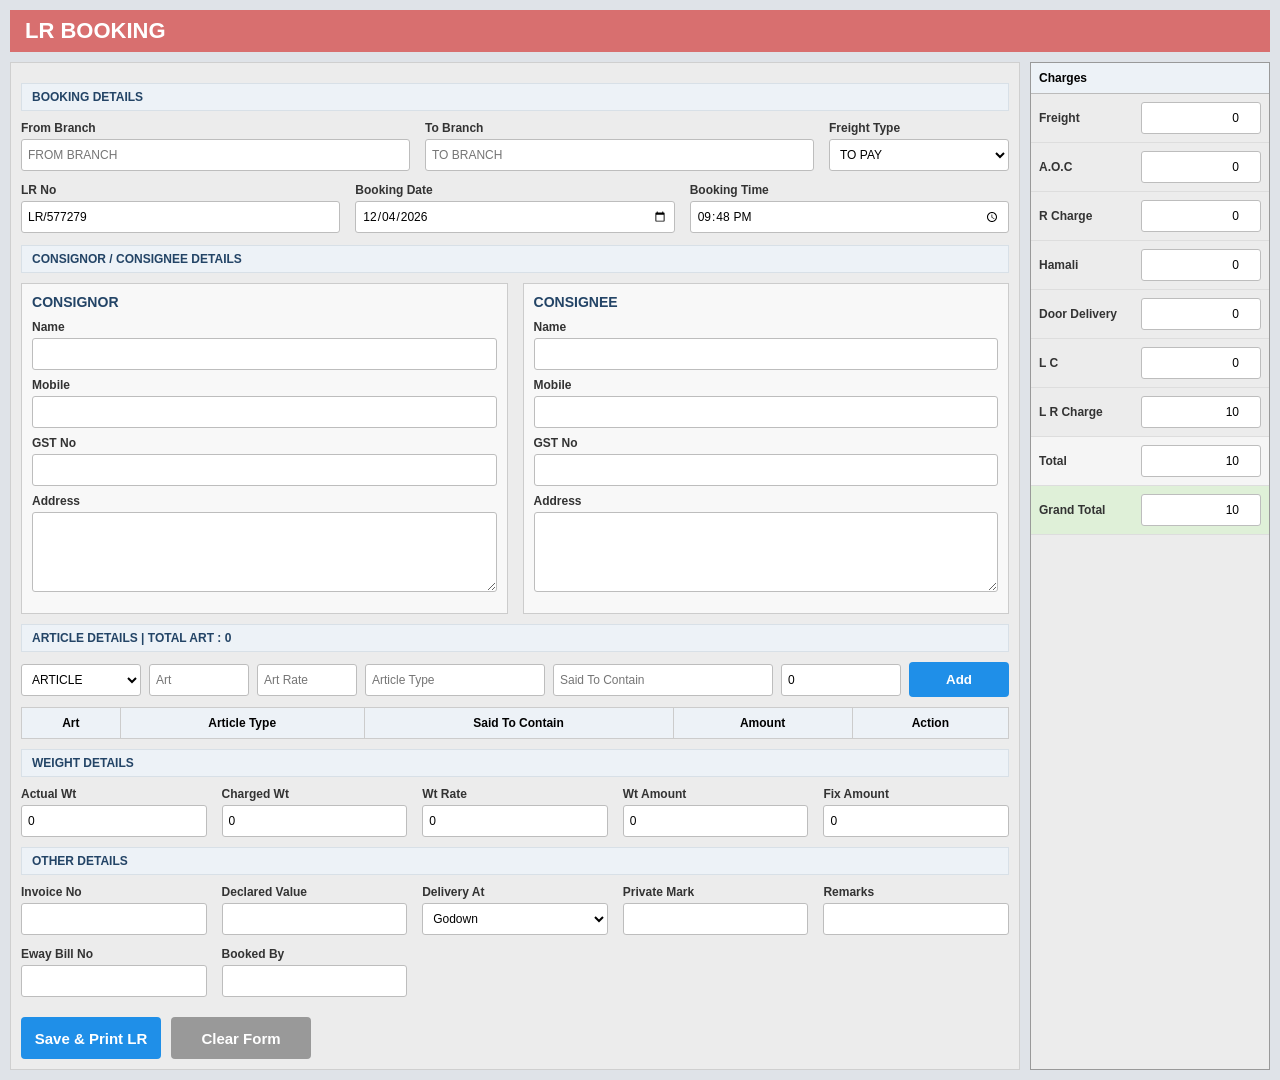
<file: booking.html>
<!DOCTYPE html>
<html lang="en">
<head>
<meta charset="UTF-8">
<meta name="viewport" content="width=device-width, initial-scale=1.0">
<title>LR Booking</title>

<link rel="stylesheet" href="style.css">

</head>

<body>

<div class="container">

    <!-- HEADER -->

    <div class="top-header">
        LR BOOKING
    </div>

    <div class="main">

        <!-- LEFT PANEL -->

        <div class="left-panel">

            <div class="section-title">
                BOOKING DETAILS
            </div>

            <div class="top-booking-row">

                <div class="field">
                    <label>From Branch</label>
                    <input
                        type="text"
                        id="fromBranch"
                        placeholder="FROM BRANCH">
                </div>

                <div class="field">
                    <label>To Branch</label>
                    <input
                        type="text"
                        id="toBranch"
                        placeholder="TO BRANCH">
                </div>

                <div class="small-field">
                    <label>Freight Type</label>
                    <select id="freightType">
                        <option>TO PAY</option>
                        <option>PAID</option>
                        <option>TBB</option>
                    </select>
                </div>

            </div>

            <div class="top-booking-row">

                <div class="field">
                    <label>LR No</label>
                    <input
                        type="text"
                        id="lrNo"
                        value="LR-000001">
                </div>

                <div class="field">
                    <label>Booking Date</label>
                    <input
                        type="date"
                        id="bookingDate">
                </div>

                <div class="field">
                    <label>Booking Time</label>
                    <input
                        type="time"
                        id="bookingTime">
                </div>

            </div>

            <!-- CONSIGNOR / CONSIGNEE -->

            <div class="section-title">
                CONSIGNOR / CONSIGNEE DETAILS
            </div>

            <div class="party-section">

                <div class="party-box">

                    <h3>CONSIGNOR</h3>

                    <label>Name</label>
                    <input
                        type="text"
                        id="consignorName">

                    <label>Mobile</label>
                    <input
                        type="text"
                        id="consignorMobile">

                    <label>GST No</label>
                    <input
                        type="text"
                        id="consignorGST">

                    <label>Address</label>
                    <textarea
                        id="consignorAddress"></textarea>

                </div>

                <div class="party-box">

                    <h3>CONSIGNEE</h3>

                    <label>Name</label>
                    <input
                        type="text"
                        id="consigneeName">

                    <label>Mobile</label>
                    <input
                        type="text"
                        id="consigneeMobile">

                    <label>GST No</label>
                    <input
                        type="text"
                        id="consigneeGST">

                    <label>Address</label>
                    <textarea
                        id="consigneeAddress"></textarea>

                </div>

            </div>

            <!-- ARTICLE DETAILS -->

            <div class="section-title">
                ARTICLE DETAILS |
                TOTAL ART :
                <span id="totalArt">0</span>
            </div>

            <div class="article-row">

                <select id="chargeType">
                    <option value="ARTICLE">
                        ARTICLE
                    </option>

                    <option value="WEIGHT">
                        WEIGHT
                    </option>

                    <option value="FIX">
                        FIX
                    </option>
                </select>

                <input
                    type="number"
                    id="artQty"
                    placeholder="Art">

                <input
                    type="number"
                    id="articleRate"
                    placeholder="Art Rate">

                <input
                    type="text"
                    id="articleType"
                    placeholder="Article Type">

                <input
                    type="text"
                    id="saidToContain"
                    placeholder="Said To Contain">

                <input
                    type="number"
                    id="artAmount"
                    placeholder="Amount">

                <button
                    type="button"
                    class="add-btn"
                    onclick="addArticle()">
                    Add
                </button>

            </div>

            <table id="articleTable">

                <thead>

                <tr>
                    <th>Art</th>
                    <th>Article Type</th>
                    <th>Said To Contain</th>
                    <th>Amount</th>
                    <th>Action</th>
                </tr>

                </thead>

                <tbody>

                </tbody>

            </table>

                        <!-- WEIGHT DETAILS -->

            <div class="section-title">
                WEIGHT DETAILS
            </div>

            <div class="weight-row">

                <div>
                    <label>Actual Wt</label>
                    <input
                        type="number"
                        id="actualWt"
                        value="0">
                </div>

                <div>
                    <label>Charged Wt</label>
                    <input
                        type="number"
                        id="chargedWt"
                        value="0">
                </div>

                <div>
                    <label>Wt Rate</label>
                    <input
                        type="number"
                        id="wtRate"
                        value="0">
                </div>

                <div>
                    <label>Wt Amount</label>
                    <input
                        type="number"
                        id="wtAmt"
                        value="0"
                        readonly>
                </div>

                <div>
                    <label>Fix Amount</label>
                    <input
                        type="number"
                        id="fixAmt"
                        value="0">
                </div>

            </div>

            <!-- OTHER DETAILS -->

            <div class="section-title">
                OTHER DETAILS
            </div>

            <div class="bottom-row">

                <div>
                    <label>Invoice No</label>
                    <input
                        type="text"
                        id="invoiceNo">
                </div>

                <div>
                    <label>Declared Value</label>
                    <input
                        type="number"
                        id="declaredValue">
                </div>

                <div>
                    <label>Delivery At</label>
                    <select id="deliveryAt">
                        <option>Godown</option>
                        <option>Door Delivery</option>
                    </select>
                </div>

                <div>
                    <label>Private Mark</label>
                    <input
                        type="text"
                        id="privateMark">
                </div>

                <div>
                    <label>Remarks</label>
                    <input
                        type="text"
                        id="remarks">
                </div>

            </div>

            <div class="bottom-row">

                <div>
                    <label>Eway Bill No</label>
                    <input
                        type="text"
                        id="ewayBill">
                </div>

                <div>
                    <label>Booked By</label>
                    <input
                        type="text"
                        id="bookedBy">
                </div>

            </div>

            <div class="button-section">

               <button
    type="button"
    class="save-btn"
    onclick="saveAndPrint()">
    Save & Print LR
</button>

                <button
                    type="button"
                    class="clear-btn"
                    onclick="location.reload()">
                    Clear Form
                </button>

            </div>

        </div>

        <!-- RIGHT PANEL -->

        <div class="right-panel">

            <div class="charge-header">
                Charges
            </div>

            <div class="charge-row">
                <label>Freight</label>
                <input
                    type="number"
                    id="freight"
                    value="0">
            </div>

            <div class="charge-row">
                <label>A.O.C</label>
                <input
                    type="number"
                    id="aoc"
                    value="0">
            </div>

            <div class="charge-row">
                <label>R Charge</label>
                <input
                    type="number"
                    id="rCharge"
                    value="0">
            </div>

            <div class="charge-row">
                <label>Hamali</label>
                <input
                    type="number"
                    id="hamali"
                    value="0">
            </div>

            <div class="charge-row">
                <label>Door Delivery</label>
                <input
                    type="number"
                    id="doorDelivery"
                    value="0">
            </div>

            <div class="charge-row">
                <label>L C</label>
                <input
                    type="number"
                    id="lc"
                    value="0">
            </div>

            <div class="charge-row">
                <label>L R Charge</label>
                <input
                    type="number"
                    id="lrCharge"
                    value="10">
            </div>

            <div class="charge-row total-row">
                <label>Total</label>
                <input
                    type="number"
                    id="total"
                    value="0"
                    readonly>
            </div>

            <div class="charge-row grand-total-row">
                <label>Grand Total</label>
                <input
                    type="number"
                    id="grandTotal"
                    value="0"
                    readonly>
            </div>

        </div>

    </div>

</div>

<script src="script.js"></script>

</body>
</html>
</file>
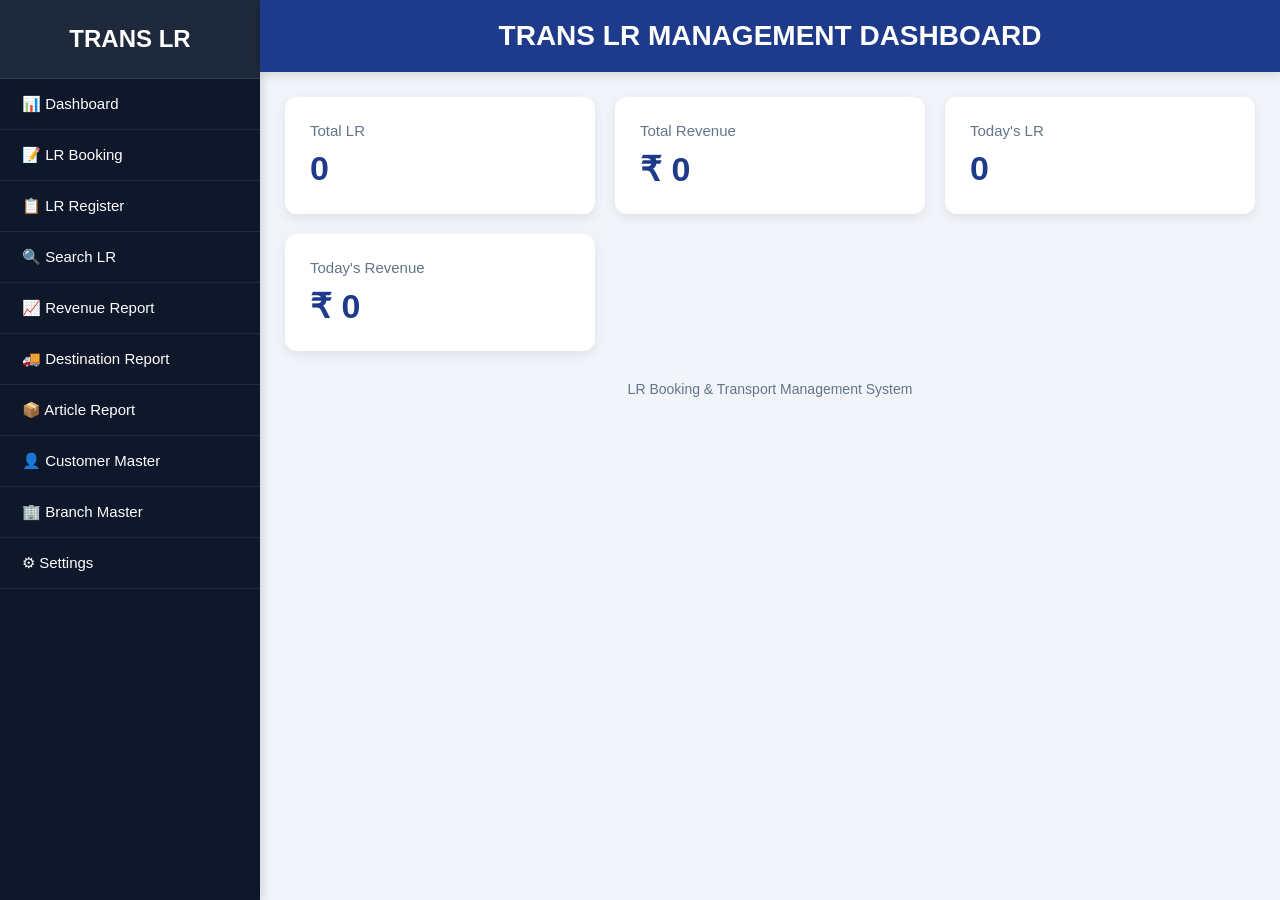
<file: dashboard.html>
<!DOCTYPE html>
<html lang="en">

<head>

<meta charset="UTF-8">
<meta name="viewport" content="width=device-width, initial-scale=1.0">

<title>TRANS LR Dashboard</title>

<style>

*{
    margin:0;
    padding:0;
    box-sizing:border-box;
    font-family:'Segoe UI',sans-serif;
}

body{
    background:#f1f5f9;
}

/* ======================
   MAIN LAYOUT
====================== */

.layout{
    display:flex;
    min-height:100vh;
}

/* ======================
   SIDEBAR
====================== */

.sidebar{
    width:260px;
    background:#0f172a;
    color:white;
    display:flex;
    flex-direction:column;
    box-shadow:2px 0 10px rgba(0,0,0,0.15);
}

.logo{
    padding:25px;
    font-size:24px;
    font-weight:bold;
    text-align:center;
    background:#1e293b;
    border-bottom:1px solid #334155;
}

.sidebar a{
    color:white;
    text-decoration:none;
    padding:16px 22px;
    border-bottom:1px solid #1e293b;
    transition:0.3s;
    font-size:15px;
}

.sidebar a:hover{
    background:#2563eb;
    padding-left:35px;
}

/* ======================
   CONTENT AREA
====================== */

.main-content{
    flex:1;
}

/* ======================
   HEADER
====================== */

.header{
    background:#1e3a8a;
    color:white;
    padding:20px;
    font-size:28px;
    font-weight:bold;
    text-align:center;
    box-shadow:0 2px 10px rgba(0,0,0,0.15);
}

/* ======================
   DASHBOARD
====================== */

.dashboard{
    padding:25px;
}

.card-container{
    display:grid;
    grid-template-columns:repeat(auto-fit,minmax(250px,1fr));
    gap:20px;
}

.card{
    background:white;
    border-radius:12px;
    padding:25px;
    box-shadow:0 4px 12px rgba(0,0,0,0.08);
    transition:0.3s;
}

.card:hover{
    transform:translateY(-5px);
}

.card-title{
    color:#64748b;
    font-size:15px;
    margin-bottom:10px;
}

.card-value{
    font-size:34px;
    font-weight:bold;
    color:#1e3a8a;
}

/* ======================
   FOOTER
====================== */

.footer{
    margin-top:30px;
    text-align:center;
    color:#64748b;
    font-size:14px;
}

/* ======================
   MOBILE
====================== */

@media(max-width:768px){

    .layout{
        flex-direction:column;
    }

    .sidebar{
        width:100%;
    }

}

</style>

</head>

<body>

<div class="layout">

    <!-- SIDEBAR -->

    <div class="sidebar">

        <div class="logo">
            TRANS LR
        </div>

        <a href="dashboard.html">📊 Dashboard</a>

        <a href="booking.html">📝 LR Booking</a>

        <a href="lr-register.html">📋 LR Register</a>

        <a href="search-lr.html">🔍 Search LR</a>

        <a href="revenue-report.html">📈 Revenue Report</a>

        <a href="destination-report.html">🚚 Destination Report</a>

        <a href="article-report.html">📦 Article Report</a>

        <a href="customer-master.html">👤 Customer Master</a>

        <a href="branch-master.html">🏢 Branch Master</a>

        <a href="settings.html">⚙ Settings</a>

    </div>

    <!-- MAIN CONTENT -->

    <div class="main-content">

        <div class="header">
            TRANS LR MANAGEMENT DASHBOARD
        </div>

        <div class="dashboard">

            <div class="card-container">

                <div class="card">
                    <div class="card-title">
                        Total LR
                    </div>

                    <div class="card-value" id="totalLR">
                        0
                    </div>
                </div>

                <div class="card">
                    <div class="card-title">
                        Total Revenue
                    </div>

                    <div class="card-value">
                        ₹ <span id="totalRevenue">0</span>
                    </div>
                </div>

                <div class="card">
                    <div class="card-title">
                        Today's LR
                    </div>

                    <div class="card-value" id="todayLR">
                        0
                    </div>
                </div>

                <div class="card">
                    <div class="card-title">
                        Today's Revenue
                    </div>

                    <div class="card-value">
                        ₹ <span id="todayRevenue">0</span>
                    </div>
                </div>

            </div>

            <div class="footer">
                LR Booking & Transport Management System
            </div>

        </div>

    </div>

</div>

<script src="dashboard.js"></script>

</body>
</html>
</file>
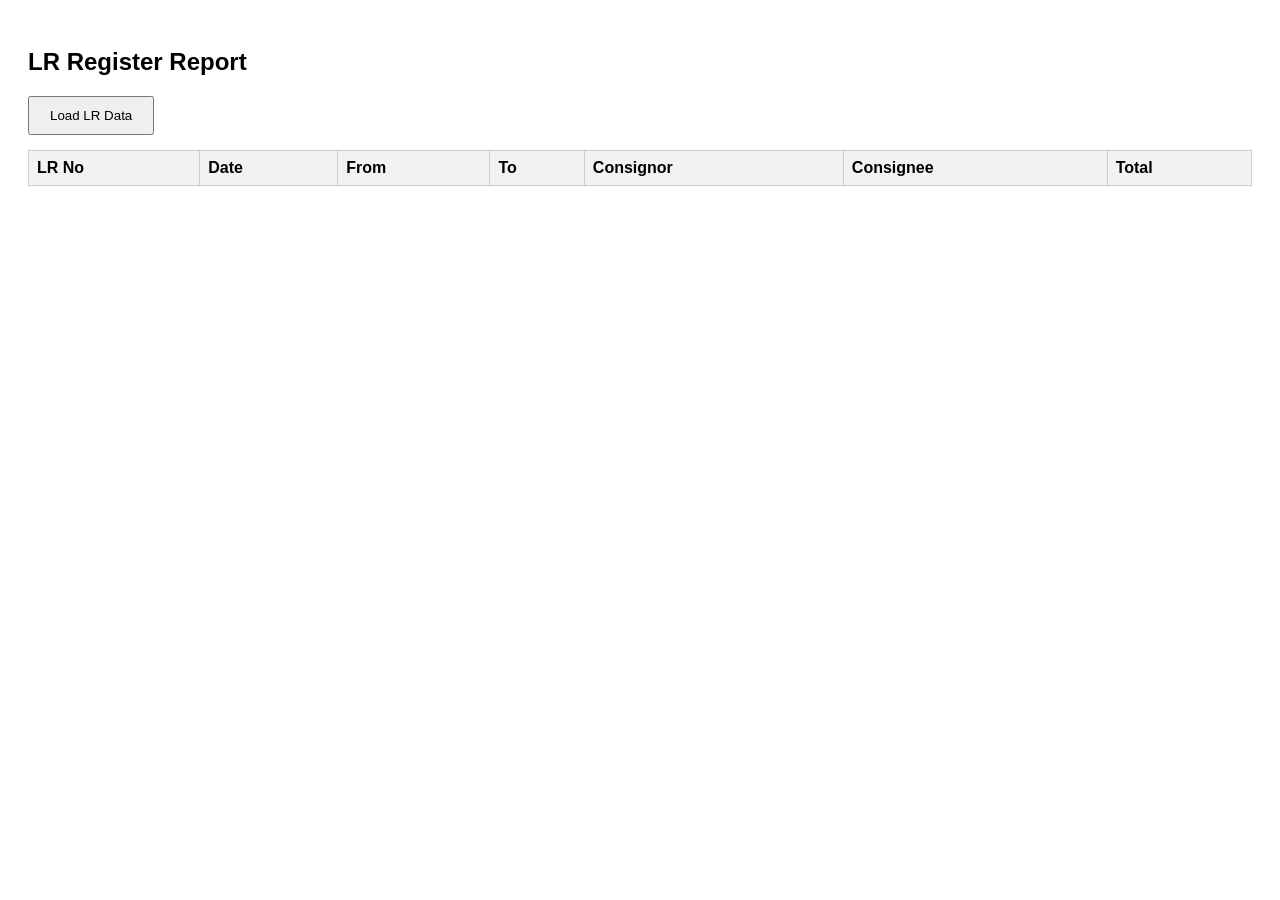
<file: lr-register.html>
<!DOCTYPE html>
<html>
<head>
<meta charset="utf-8">
<title>LR Register</title>

<style>

body{
font-family:Arial;
padding:20px;
}

table{
width:100%;
border-collapse:collapse;
}

th,td{
border:1px solid #ccc;
padding:8px;
text-align:left;
}

th{
background:#f2f2f2;
}

button{
padding:10px 20px;
margin-bottom:15px;
}

</style>

</head>

<body>

<h2>LR Register Report</h2>

<button onclick="loadLRs()">
Load LR Data
</button>

<table id="lrTable">

<thead>

<tr>
<th>LR No</th>
<th>Date</th>
<th>From</th>
<th>To</th>
<th>Consignor</th>
<th>Consignee</th>
<th>Total</th>
</tr>

</thead>

<tbody>

</tbody>

</table>

<script src="lr-register.js"></script>

</body>
</html>
</file>
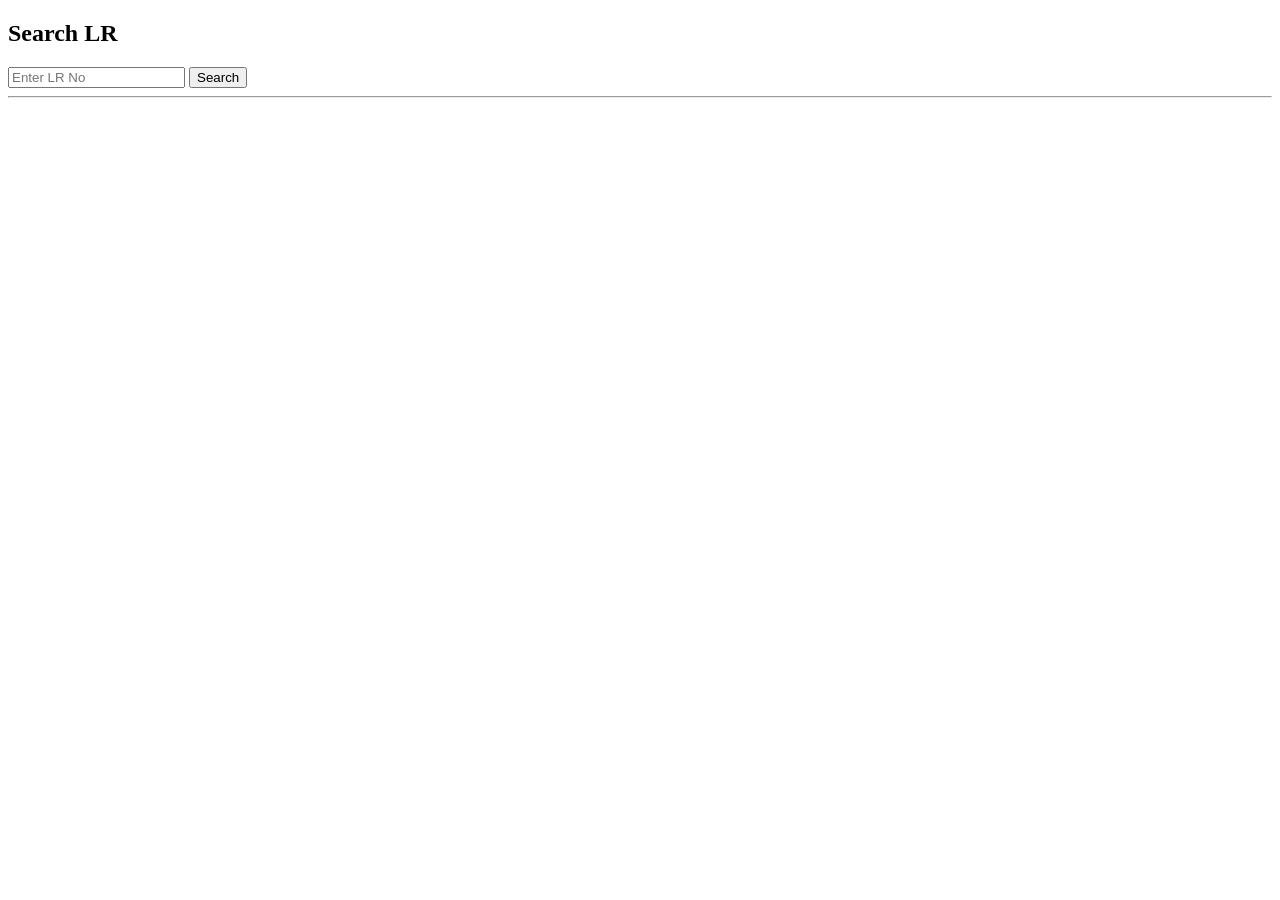
<file: search-lr.html>
<!DOCTYPE html>
<html>
<head>
<meta charset="utf-8">
<title>Search LR</title>
</head>

<body>

<h2>Search LR</h2>

<input
    type="text"
    id="searchLRNo"
    placeholder="Enter LR No">

<button onclick="searchLR()">
Search
</button>

<hr>

<div id="result"></div>

<script src="search-lr.js"></script>

</body>
</html>
</file>
<file: style.css>
/* =========================
   GLOBAL
========================= */

*{
    margin: 0;
    padding: 0;
    box-sizing:border-box;
    font-family:Arial, Helvetica, sans-serif;
}

body{
    background:#dfe3e8;
    font-size:12px;
    padding:10px;
}

/* =========================
   MAIN
========================= */

.container{
    width:100%;
}

.main{
    display:flex;
    gap:10px;
}

/* =========================
   HEADER
========================= */

.top-header{
    background:#d86f6f;
    color:#fff;
    padding:8px 15px;
    font-size:22px;
    font-weight:bold;
    margin-bottom:10px;
}

/* =========================
   LEFT PANEL
========================= */

.left-panel{
    flex:1;
    background:#ececec;
    padding:10px;
    border:1px solid #cfcfcf;
}

/* =========================
   RIGHT PANEL
========================= */

.right-panel{
    width:320px;
    background:#ececec;
    border:1px solid #999;
}

/* =========================
   SECTION TITLE
========================= */

.section-title{
    background:#edf2f7;
    color:#234466;
    font-weight:bold;
    padding:6px 10px;
    margin-top:10px;
    margin-bottom:10px;
    border:1px solid #d8e0e7;
}

/* =========================
   TOP BOOKING ROW
========================= */

.top-booking-row{
    display:flex;
    gap:15px;
    margin-bottom:12px;
}

.field{
    flex:1;
}

.small-field{
    width:180px;
}

/* =========================
   LABELS
========================= */

label{
    display:block;
    margin-bottom:4px;
    font-weight:bold;
    color:#333;
}

/* =========================
   INPUTS
========================= */

input,
select,
textarea{
    width:100%;
    border:1px solid #bdbdbd;
    border-radius:3px;
    background:white;
    padding:6px;
    font-size:12px;
}

input,
select{
    height:32px;
}

textarea{
    height:80px;
    resize:vertical;
}

/* =========================
   PARTY SECTION
========================= */

.party-section{
    display:flex;
    gap:15px;
}

.party-box{
    flex:1;
    border:1px solid #ccc;
    background:#f8f8f8;
    padding:10px;
}

.party-box h3{
    margin-bottom:10px;
    color:#234466;
}

.party-box input,
.party-box textarea{
    margin-bottom:8px;
}

/* =========================
   ARTICLE SECTION
========================= */

.article-row{
    display:grid;
    grid-template-columns:
        120px
        100px
        100px
        180px
        220px
        120px
        100px;
    gap:8px;
    align-items:center;
}

.add-btn{
    background:#1f8fe8;
    color:white;
    border:none;
    height:35px;
    cursor:pointer;
    border-radius:4px;
    font-weight:bold;
}

.add-btn:hover{
    background:#1477c4;
}

/* =========================
   ARTICLE TABLE
========================= */

#articleTable{
    width:100%;
    margin-top:10px;
    border-collapse:collapse;
    background:white;
}

#articleTable th{
    background:#edf2f7;
}

#articleTable th,
#articleTable td{
    border:1px solid #ccc;
    padding:8px;
    text-align:center;
}

/* =========================
   WEIGHT ROW
========================= */

.weight-row{
    display:grid;
    grid-template-columns:repeat(5,1fr);
    gap:15px;
}

/* =========================
   BOTTOM ROW
========================= */

.bottom-row{
    display:grid;
    grid-template-columns:repeat(5,1fr);
    gap:15px;
    margin-bottom:12px;
}

/* =========================
   BUTTONS
========================= */

.button-section{
    display:flex;
    gap:10px;
    margin-top:20px;
}

.save-btn{
    width:140px;
    height:42px;
    border:none;
    background:#1f8fe8;
    color:white;
    font-size:15px;
    font-weight:bold;
    cursor:pointer;
    border-radius:4px;
}

.save-btn:hover{
    background:#1477c4;
}

.clear-btn{
    width:140px;
    height:42px;
    border:none;
    background:#999;
    color:white;
    font-size:15px;
    font-weight:bold;
    cursor:pointer;
    border-radius:4px;
}

.clear-btn:hover{
    background:#777;
}

/* =========================
   CHARGES PANEL
========================= */

.charge-header{
    background:#edf2f7;
    padding:8px;
    font-weight:bold;
    border-bottom:1px solid #bbb;
}

.charge-row{
    display:flex;
    justify-content:space-between;
    align-items:center;
    padding:8px;
    border-bottom:1px solid #ddd;
}

.charge-row label{
    margin:0;
}

.charge-row input{
    width:120px;
    text-align:right;
}

.total-row{
    background:#f5f5f5;
    font-weight:bold;
}

.grand-total-row{
    background:#dff0d8;
    font-weight:bold;
}

/* =========================
   RESPONSIVE
========================= */

@media(max-width:1200px){

    .main{
        flex-direction:column;
    }

    .right-panel{
        width:100%;
    }

    .party-section{
        flex-direction:column;
    }

    .weight-row{
        grid-template-columns:repeat(2,1fr);
    }

    .bottom-row{
        grid-template-columns:repeat(2,1fr);
    }

    .article-row{
        grid-template-columns:1fr;
    }

}

/* =========================
   PRINT
========================= */

@media print{

    body{
        background:white;
        padding:0;
    }

    .button-section{
        display:none;
    }

}
</file>
